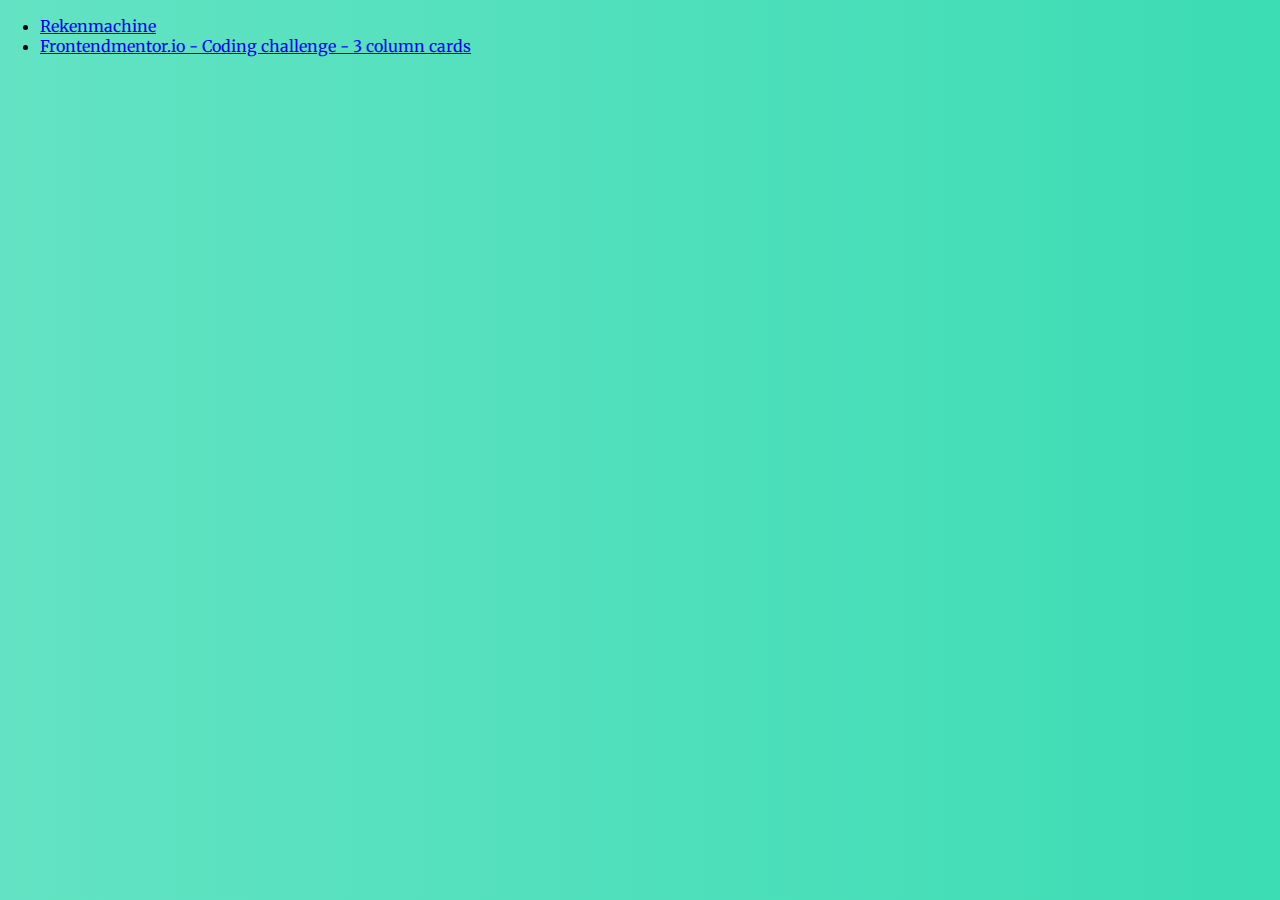
<file: index.html>
<!DOCTYPE html>
<html lang="nl">
<head>
  <meta charset="UTF-8">
  <title>Bob Dijs</title>
  <link href="https://fonts.googleapis.com/css2?family=Merriweather:wght@400;700&display=swap" rel="stylesheet">
  <link rel="stylesheet" href="./css/style.css">
</head>
<body>
<ul>
  <li><a href="./calculator/">Rekenmachine</a></li>
  <li><a href="./fm-challenges/3-col-cards/index.html">Frontendmentor.io - Coding challenge - 3 column cards</a></li>
</ul>
</body>
</html>
</file>
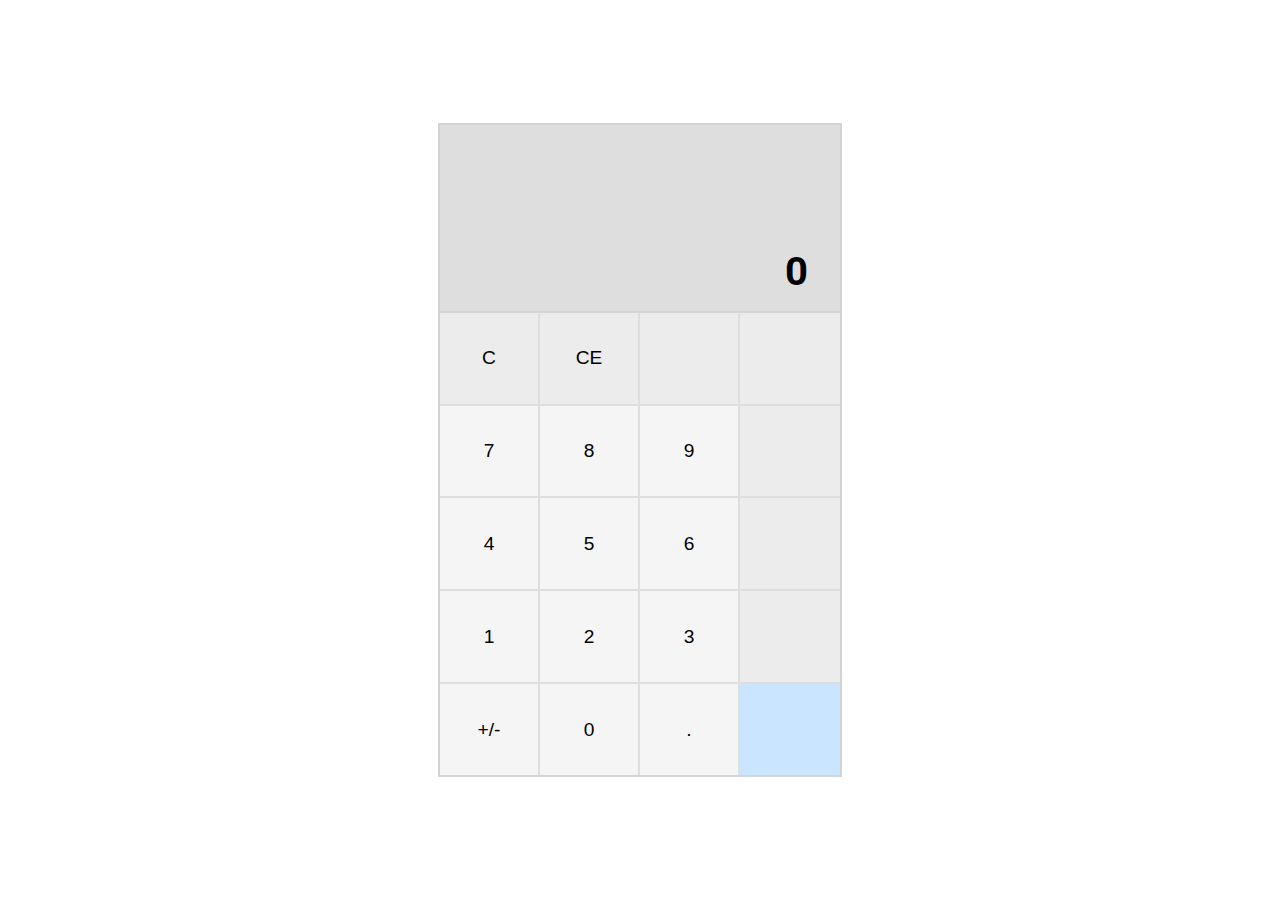
<file: calculator/index.html>
<!DOCTYPE html>
<html lang="en">
<head>
  <meta charset="UTF-8">
  <meta name="viewport" content="width=device-width, initial-scale=1.0">
  <title>Calculator</title>
  <link href="https://fonts.googleapis.com/css2?family=Roboto:wght@300&display=swap" rel="stylesheet">
  <link rel="icon" type="image/x-icon" href="./img/calculator.ico">
  <link rel="stylesheet" href="https://cdnjs.cloudflare.com/ajax/libs/font-awesome/5.13.0/css/all.min.css" integrity="sha256-h20CPZ0QyXlBuAw7A+KluUYx/3pK+c7lYEpqLTlxjYQ=" crossorigin="anonymous" />
  <link rel="stylesheet" href="./css/style.css">
</head>
<body>
  <div class="wrapper">
    <section class="output">
      0
    </section>
    <section class="input">
      <button class="btn-dark" value="clear">C</button>
      <button class="btn-dark" value="clear">CE</button>
      <button class="fas fa-backspace fa-1.5x btn-dark" value="backspace"></button>
      <button class="fas fa-divide fa-1.5x btn-dark" value="/"></button>
      <button value="7">7</button>
      <button value="8">8</button>
      <button value="9">9</button>
      <button class="fas fa-times fa-1.5x btn-dark" value="*"></button>
      <button value="4">4</button>
      <button value="5">5</button>
      <button value="6">6</button>
      <button class="fas fa-minus fa-1.5x btn-dark" value="-"></button>
      <button value="1">1</button>
      <button value="2">2</button>
      <button value="3">3</button>
      <button class="fas fa-plus fa-1.5x btn-dark" value="+"></button>
      <button value="*-1">+/-</button>
      <button value="0">0</button>
      <button value=".">.</button>
      <button class="fas fa-equals fa-1.5x btn-equals" value="="></button>
    </section>
  </div>
  <script src="./js/calculator.js"></script>
</body>
</html>
</file>
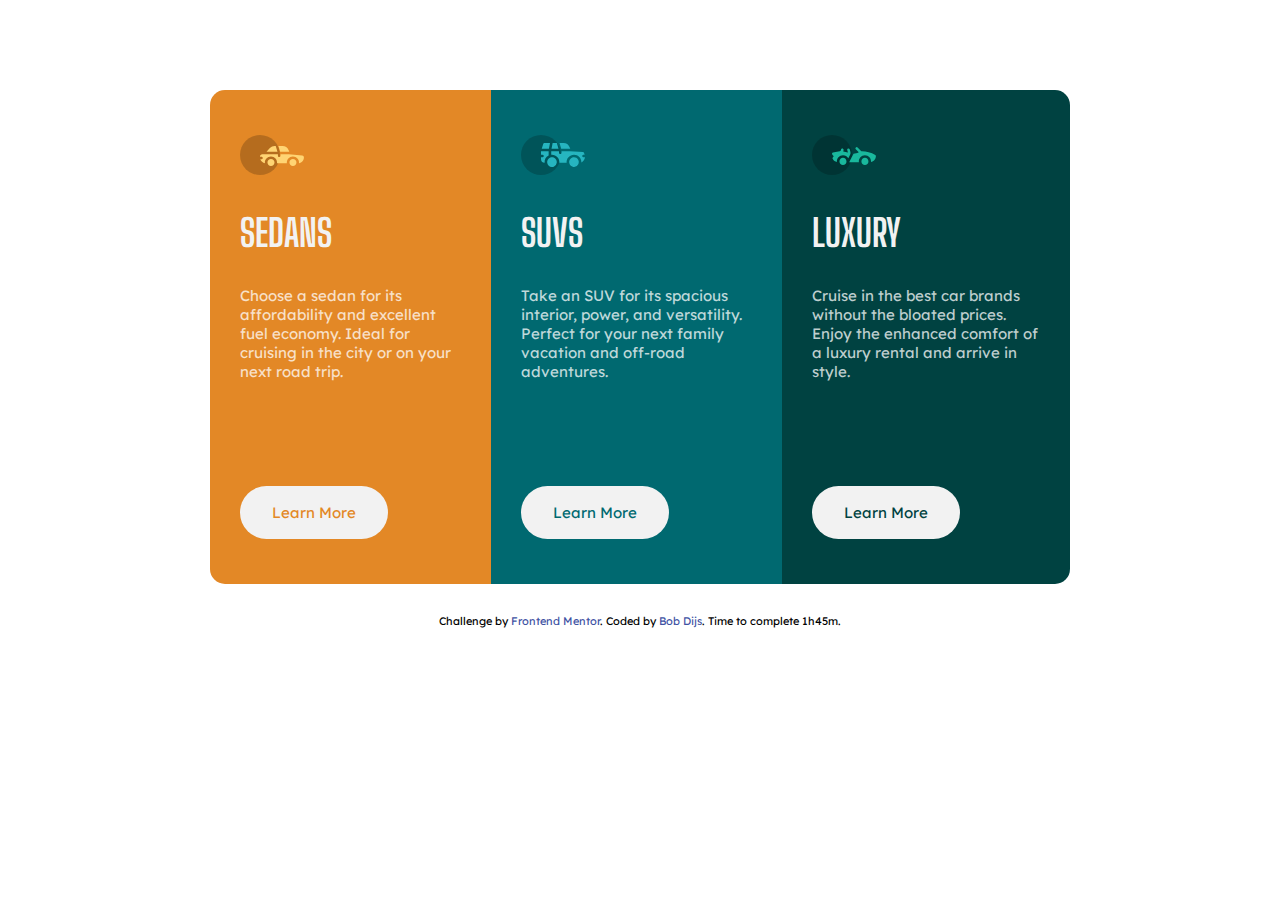
<file: fm-challenges/index.html>
<!DOCTYPE html>
<html lang="en">

<head>
  <meta charset="UTF-8">
  <meta name="viewport" content="width=device-width, initial-scale=1.0">
  <!-- displays site properly based on user's device -->

  <link rel="icon" type="image/png" sizes="32x32" href="./images/favicon-32x32.png">
  <link rel="stylesheet" href="./css/main.css">

  <title>Frontend Mentor | 3-column preview card component</title>

  <!-- Feel free to remove these styles or customise in your own stylesheet 👍 -->
  <style>

  </style>
</head>

<body>
  <div class="cards">
    <article class="sedans">
      <img src="./images/icon-sedans.svg" alt="Sedans">
      <h2>Sedans</h2>
      <p>Choose a sedan for its affordability and excellent fuel economy. Ideal for cruising in the city
        or on your next road trip.</p>
      <a href="#">Learn More</a>
    </article>

    <article class="suvs">
      <img src="./images/icon-suvs.svg" alt="SUVs">
      <h2>SUVs</h2>
      <p>Take an SUV for its spacious interior, power, and versatility. Perfect for your next family vacation
        and off-road adventures.</p>
      <a href="#">Learn More</a>
    </article>

    <article class="luxury">
      <img src="./images/icon-luxury.svg" alt="Luxury">
      <h2>Luxury</h2>
      <p>Cruise in the best car brands without the bloated prices. Enjoy the enhanced comfort of a luxury
        rental and arrive in style.</p>
      <a href="#">Learn More</a>
    </article>
  </div>

  <div class="attribution">
    Challenge by <a href="https://www.frontendmentor.io/challenges/3column-preview-card-component-pH92eAR2-" target="_blank">Frontend Mentor</a>.
    Coded by <a href="#">Bob Dijs</a>. Time to complete 1h45m.
  </div>
</body>

</html>
</file>
<file: css/style.css>
/*darkblue = #1e1e3c*/
/*lightgreen = #63e3c3*/
/*darkgreen = #3cdcb4*/
/*yellow = #ffee00*/

html, body {
  padding: 0;
  margin: 0;
}

body {
  background: #63e3c3;  /* fallback for old browsers */
  background: -webkit-linear-gradient(to right, #63e3c3, #3cdcb4);  /* Chrome 10-25, Safari 5.1-6 */
  background: linear-gradient(to right, #63e3c3, #3cdcb4); /* W3C, IE 10+/ Edge, Firefox 16+, Chrome 26+, Opera 12+, Safari 7+ */
  font-family: 'Merriweather', serif;
}
</file>
<file: calculator/css/style.css>
html, body {
  margin: 0;
  padding: 0;
  font-family: 'Roboto', sans-serif;
}

.wrapper {
  position: absolute;
  height: 650px;
  width: 400px;
  border: 2px solid #D4D4D4;
  left: 50%;
  top: 50%;
  transform: translate(-50%, -50%);
  display: flex;
  flex-direction: column;
}

/*TODO: large decimal numbers overflow container, font-size needs to adjust*/
.output {
  box-sizing: border-box;
  width: 100%;
  height: 250px;
  background-color: #DEDEDE;
  display: flex;
  justify-content: flex-end;
  align-items: flex-end;
  color: black;
  font-size: 2.5rem;
  padding: 1rem 2rem;
  border-bottom: 2px solid #D4D4D4;
  font-weight: bold;
}

.input {
  width: 100%;
  height: 100%;
  display: flex;
  flex-flow: row wrap;
}

button  {
  margin: 0;
  padding: 0;
  border: none;
  width: 25%;
  font-size: 1.2rem;
  background-color: #F5F5F5;
  border-right: 2px solid #DEDEDE;
  border-bottom: 2px solid #DEDEDE;
}

button:hover {
  cursor: pointer;
  background-color: #D4D4D4;
}

button:active {
  background-color: #C1C1C1;
}

button:focus {
  outline: none;
}

button:nth-child(4n) {
  border-right: none;
}

button:nth-last-child(-n+4) {
  border-bottom: none;
}

.btn-dark {
  background-color: #ECECEC;
}

.btn-equals {
  background-color: #CAE5FF;
}

.btn-equals:hover {
  background-color: #99CCFF;
}

.btn-equals:active {
  background-color: #6699CC;
}

.number {
  background-color: #E0FBFC;
}
</file>
<file: fm-challenges/css/main.css>
@import url('https://fonts.googleapis.com/css2?family=Big+Shoulders+Display:wght@700&family=Lexend+Deca&display=swap');

:root {
  --font-main: 'Lexend Deca', sans-serif;
  --font-title: 'Big Shoulders Display', cursive;

  /* primary colors */
  --primary-bright-orange: hsl(31, 77%, 52%);
  --primary-dark-cyan: hsl(184, 100%, 22%);
  --primary-very-dark-cyan: hsl(179, 100%, 13%);

  /* secondary colors */
  --secondary-white: hsla(0, 0%, 100%, 0.75);
  --secondary-light-gray: hsl(0, 0%, 95%);
}

html, body {
  font-size: 15px;
  font-family: var(--font-main);
  margin: 3rem 1rem;
}

a {
  color: inherit;
  text-decoration: none;
}

.cards {
  display: flex;
  flex-direction: column;
}

.cards article {
  padding: 3rem 2rem;
  color: var(--secondary-white);
}

.cards h2 {
  text-transform: uppercase;
  font-family: var(--font-title);
  color: var(--secondary-light-gray);
  font-size: 2.5rem;
}

.cards article:first-child {
  border-radius: 1rem 1rem 0rem 0rem;
}

.cards article:last-child {
  border-radius: 0rem 0rem 1rem 1rem;
}

.cards a {
  display: inline-block;
  width: auto;
  margin-top: 1rem;
  padding: 1rem 2rem;
  background-color: var(--secondary-light-gray);
  border: 2px solid transparent;
  border-radius: 2rem;
}

/* card 'sedans' */

.sedans {
  background-color: var(--primary-bright-orange);
}

.sedans a {
  color: var(--primary-bright-orange);
}

.sedans a:hover,
.sedans a:active {
  background-color: var(--primary-bright-orange);
  color: var(--secondary-light-gray);
  border: 2px solid var(--secondary-light-gray);
}

/* card 'suvs' */

.suvs {
  background-color: var(--primary-dark-cyan);
}

.suvs a {
  color: var(--primary-dark-cyan);
}

.suvs a:hover,
.suvs a:active {
  background-color: var(--primary-dark-cyan);
  color: var(--secondary-light-gray);
  border: 2px solid var(--secondary-light-gray);
}

/* card 'luxury' */

.luxury {
  background-color: var(--primary-very-dark-cyan);
}

.luxury a {
  color: var(--primary-very-dark-cyan);
}

.luxury a:hover,
.luxury a:active {
  background-color: var(--primary-very-dark-cyan);
  color: var(--secondary-light-gray);
  border: 2px solid var(--secondary-light-gray);
}

@media (min-width: 575px){
  .cards {
    flex-direction: row;
    max-width: 860px;
    margin: auto;
  }

  .cards a {
    margin-top: 6rem;
  }

  .cards article:first-child {
    border-radius: 1rem 0rem 0rem 1rem;
  }
  
  .cards article:last-child {
    border-radius: 0rem 1rem 1rem 0rem;
  }
}

.attribution {
  margin-top: 2rem;
  font-size: 11px;
  text-align: center;
}

.attribution a {
  color: hsl(228, 45%, 44%);
}
</file>
